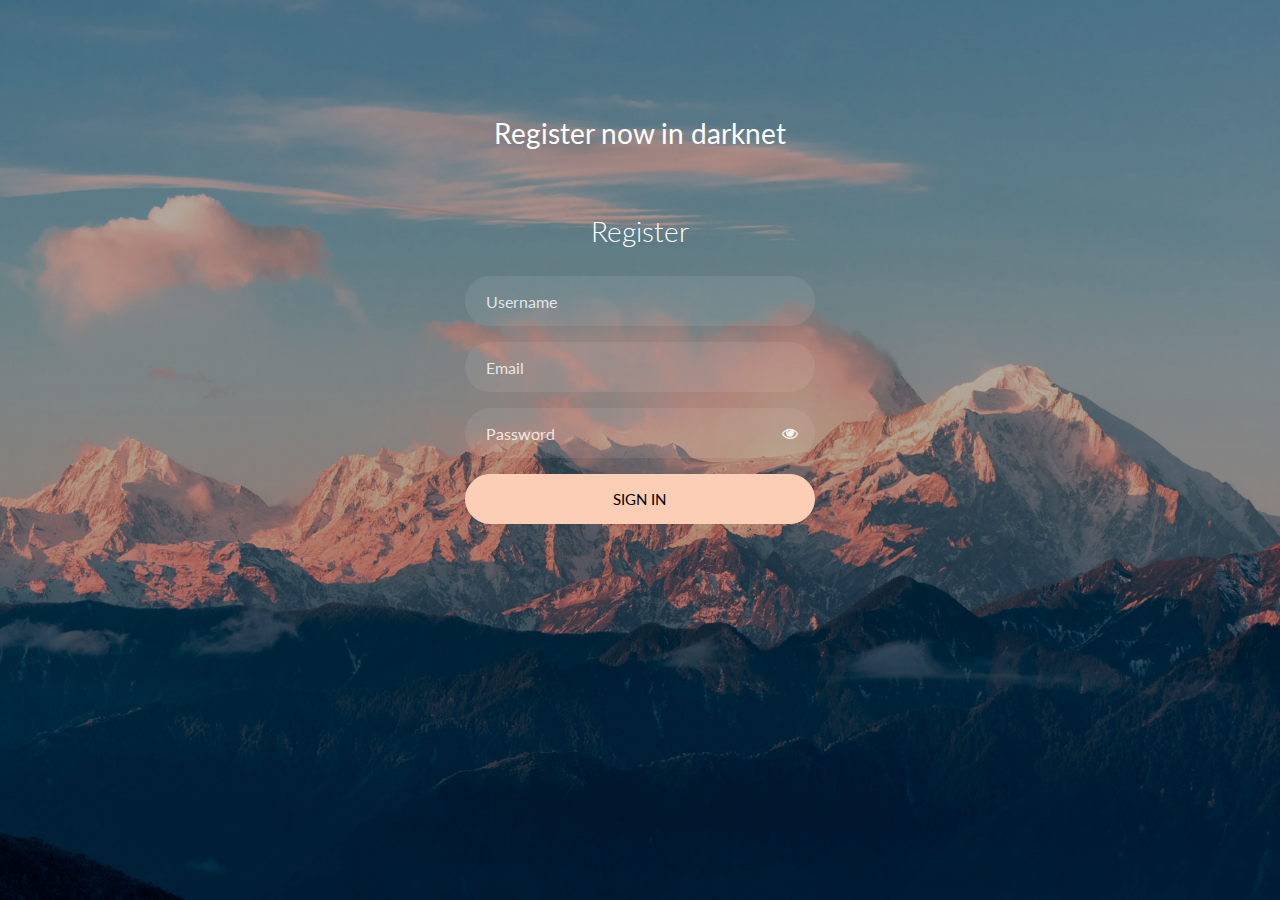
<file: web/web-xxe/index.html>
<!doctype html>
<html lang="en">
  <head>
  	<title>Register darknet blog</title>
    <meta charset="utf-8">
    <meta name="viewport" content="width=device-width, initial-scale=1, shrink-to-fit=no">

	<link href="https://fonts.googleapis.com/css?family=Lato:300,400,700&display=swap" rel="stylesheet">

	<link rel="stylesheet" href="https://stackpath.bootstrapcdn.com/font-awesome/4.7.0/css/font-awesome.min.css">
	
	<link rel="stylesheet" href="css/style.css">
	<style type="text/css">
</style>
	</head>
	<body class="img js-fullheight" style="background-image: url(images/bg.jpg);">
	<section class="ftco-section">
		<div class="container">
			<div class="row justify-content-center">
				<div class="col-md-6 text-center mb-5">
					<h2 class="heading-section">Register now in darknet</h2>
				</div>
			</div>
			<div class="row justify-content-center">
				<div class="col-md-6 col-lg-4">
					<div class="login-wrap p-0">
		      	<h3 class="mb-4 text-center">Register</h3>
		      	
		      		<div class="form-group">
		      			<input id="name" placeholder="Username" name="name" type="text" class="form-control" value="" required>

		      		</div>
					  <div class="form-group">
						<input id="email" placeholder="Email" name="email" type="email" class="form-control" value="" required>
					</div>
	            <div class="form-group">
	              <input id="password" placeholder="Password" name="password" class="form-control" type="password" required>
	              <span toggle="#password-field" class="fa fa-fw fa-eye field-icon toggle-password"></span>
	            </div>
	            <div class="form-group">
	            	<button type="submit" class="form-control btn btn-primary submit px-3" id="registerNew" onclick="XMLFunction()" onsubmit="return false;">Sign In</button>
	            </div>
				<div id="errorMessage" color="white"></div>
	          
		      </div>
				</div>
				<div id="errorMessage" color="white"></div>
			</div>
			<div id="errorMessage" color="white"></div>
		</div>
	</section>
	
  <script src="js/jquery.min.js"></script>
  <script src="js/popper.js"></script>
  <script src="js/bootstrap.min.js"></script>
  <script src="js/main.js"></script>
  <script type="text/javascript">
	function XMLFunction(){
		var xml = '' +
			'<?xml version="1.0" encoding="UTF-8"?>' +
			'<root>' +
			'<name>' + $('#name').val() + '</name>' +
			'<email>' + $('#email').val() + '</email>' +
			'<password>' + $('#password').val() + '</password>' +
			'</root>';
		var xmlhttp = new XMLHttpRequest();
		xmlhttp.onreadystatechange = function () {
			if(xmlhttp.readyState == 4){
				console.log(xmlhttp.readyState);
				console.log(xmlhttp.responseText);
				document.getElementById('errorMessage').innerHTML = xmlhttp.responseText;
	
			}
		}
		xmlhttp.open("POST","process.php",true);
		xmlhttp.send(xml);
	};
	</script>

	</body>
</html>
</file>
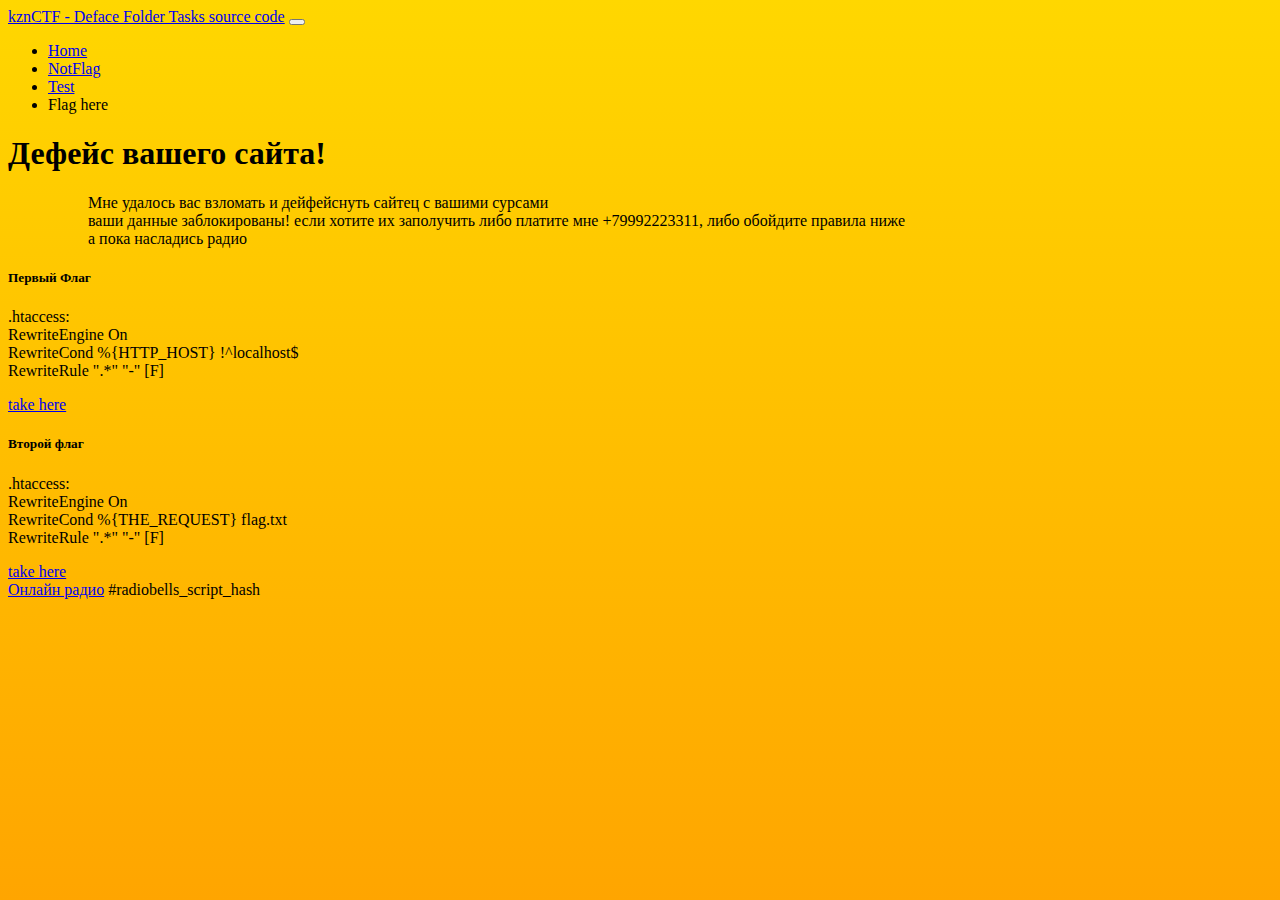
<file: web/web-nginx/html/index.html>
<!doctype html>
<html lang="en">
  <head>
    <meta charset="utf-8">
    <meta name="viewport" content="width=device-width, initial-scale=1">
    <title>kznCTF - Folder Tasks source code</title>
    <link href="https://cdn.jsdelivr.net/npm/bootstrap@5.3.0-alpha3/dist/css/bootstrap.min.css" rel="stylesheet" integrity="sha384-KK94CHFLLe+nY2dmCWGMq91rCGa5gtU4mk92HdvYe+M/SXH301p5ILy+dN9+nJOZ" crossorigin="anonymous">
    
    <style>
      body { 
          /* Градиент */ 
          background: linear-gradient(#FFD700, #FFA500) fixed;
      }
      .navbar {
          background: linear-gradient(#FFD700, #FFA500) fixed;
      }
      .RP-SCRIPT {
          background: linear-gradient(#FFD700, #FFA500) fixed;
      }
      .card {
          background: linear-gradient(#FFD700, #FFA500) fixed;
      }
  </style>
</head>
  <body>
    <nav class="navbar navbar-expand-lg">
        <div class="container-fluid">
          <a class="navbar-brand" href="#">kznCTF - Deface Folder Tasks source code</a>
          <button class="navbar-toggler" type="button" data-bs-toggle="collapse" data-bs-target="#navbarNav" aria-controls="navbarNav" aria-expanded="false" aria-label="Toggle navigation">
            <span class="navbar-toggler-icon"></span>
          </button>
          <div class="collapse navbar-collapse" id="navbarNav">
            <ul class="navbar-nav">
              <li class="nav-item">
                <a class="nav-link active" aria-current="page" href="#">Home</a>
              </li>
              <li class="nav-item">
                <a class="nav-link" href="#">NotFlag</a>
              </li>
              <li class="nav-item">
                <a class="nav-link" href="#">Test</a>
              </li>
              <li class="nav-item">
                <a class="nav-link disabled">Flag here</a>
              </li>
            </ul>
          </div>
        </div>
      </nav>

      <h1 class="text-center fw-bolder text-decoration-line-through">Дефейс вашего сайта!</h1>

      <figure class="text-center">
        <blockquote class="blockquote">
          <p>
            Мне удалось вас взломать и дейфейснуть сайтец с вашими сурсами<br>
            ваши данные заблокированы! если хотите их заполучить либо платите мне +79992223311, либо обойдите правила ниже</br>
            а пока насладись радио</p>
        </blockquote>
      </figure>


      <div class="container">
      <div class="row justify-content-around">
        <div class="col-4">
          <div class="card">
            <div class="card-body">
              <h5 class="card-title">Первый Флаг</h5>
              <p class="card-text">.htaccess: <br>RewriteEngine On<br>
                RewriteCond %{HTTP_HOST} !^localhost$<br>
                RewriteRule ".*" "-" [F]<br></p>
              <a href="/flag1/flag.txt" class="btn btn-primary">take here</a>
            </div>
          </div>
        </div>
        <div class="col-4">
          <div class="card">
            <div class="card-body">
              <h5 class="card-title">Второй флаг</h5>
              <p class="card-text">.htaccess: <br>RewriteEngine On<br>
                RewriteCond %{THE_REQUEST} flag.txt<br>
                RewriteRule ".*" "-" [F]<br></p>
              <a href="/flag2/flag.txt" class="btn btn-primary">take here</a>
            </div>
          </div>
        </div>
      </div>
    </div>


    <div class="fixed-bottom">
      <div id="radiobells_container"><a href="https://www.radiobells.com/" id="RP_link">Онлайн радио</a> #radiobells_script_hash</div>
<link href="https://www.radiobells.com/script/style.css" type="text/css" rel="stylesheet" />
<script type="text/javascript">
    var rad_backcolor = "#434242";
    var rad_logo = "white";
    var rad_autoplay = true;
    var rad_width = "responsive";
    var rad_width_px = 330;
    var rad_stations = [
        ['https://ep256.hostingradio.ru:8052/europaplus256.mp3', 'Европа плюс', 'europaplus'],
        ['https://radiorecord.hostingradio.ru/rr_main96.aacp', 'Радио Рекорд', 'radiorecord'],
        ['https://nashe1.hostingradio.ru/nashe-256', 'Наше радио', 'nashe'],
        ['https://pub0101.101.ru/stream/air/aac/64/100', 'Авторадио', 'avtoradio'],
        ['https://pub0202.101.ru:8443/stream/air/aac/64/99', 'Радио Energy', 'nrj'],
        ['https://link.smmbox.ru/http://online.kissfm.ua/KissFM_HD', 'Kiss FM', 'kissfm']];
</script><script type="text/javascript" src="https://www.radiobells.com/script/v2_1.js" charset="UTF-8"></script>

<script type="text/javascript" src="https://www.radiobells.com/script/v2_1.js" charset="UTF-8"></script>    
    </body>
</html>
</file>
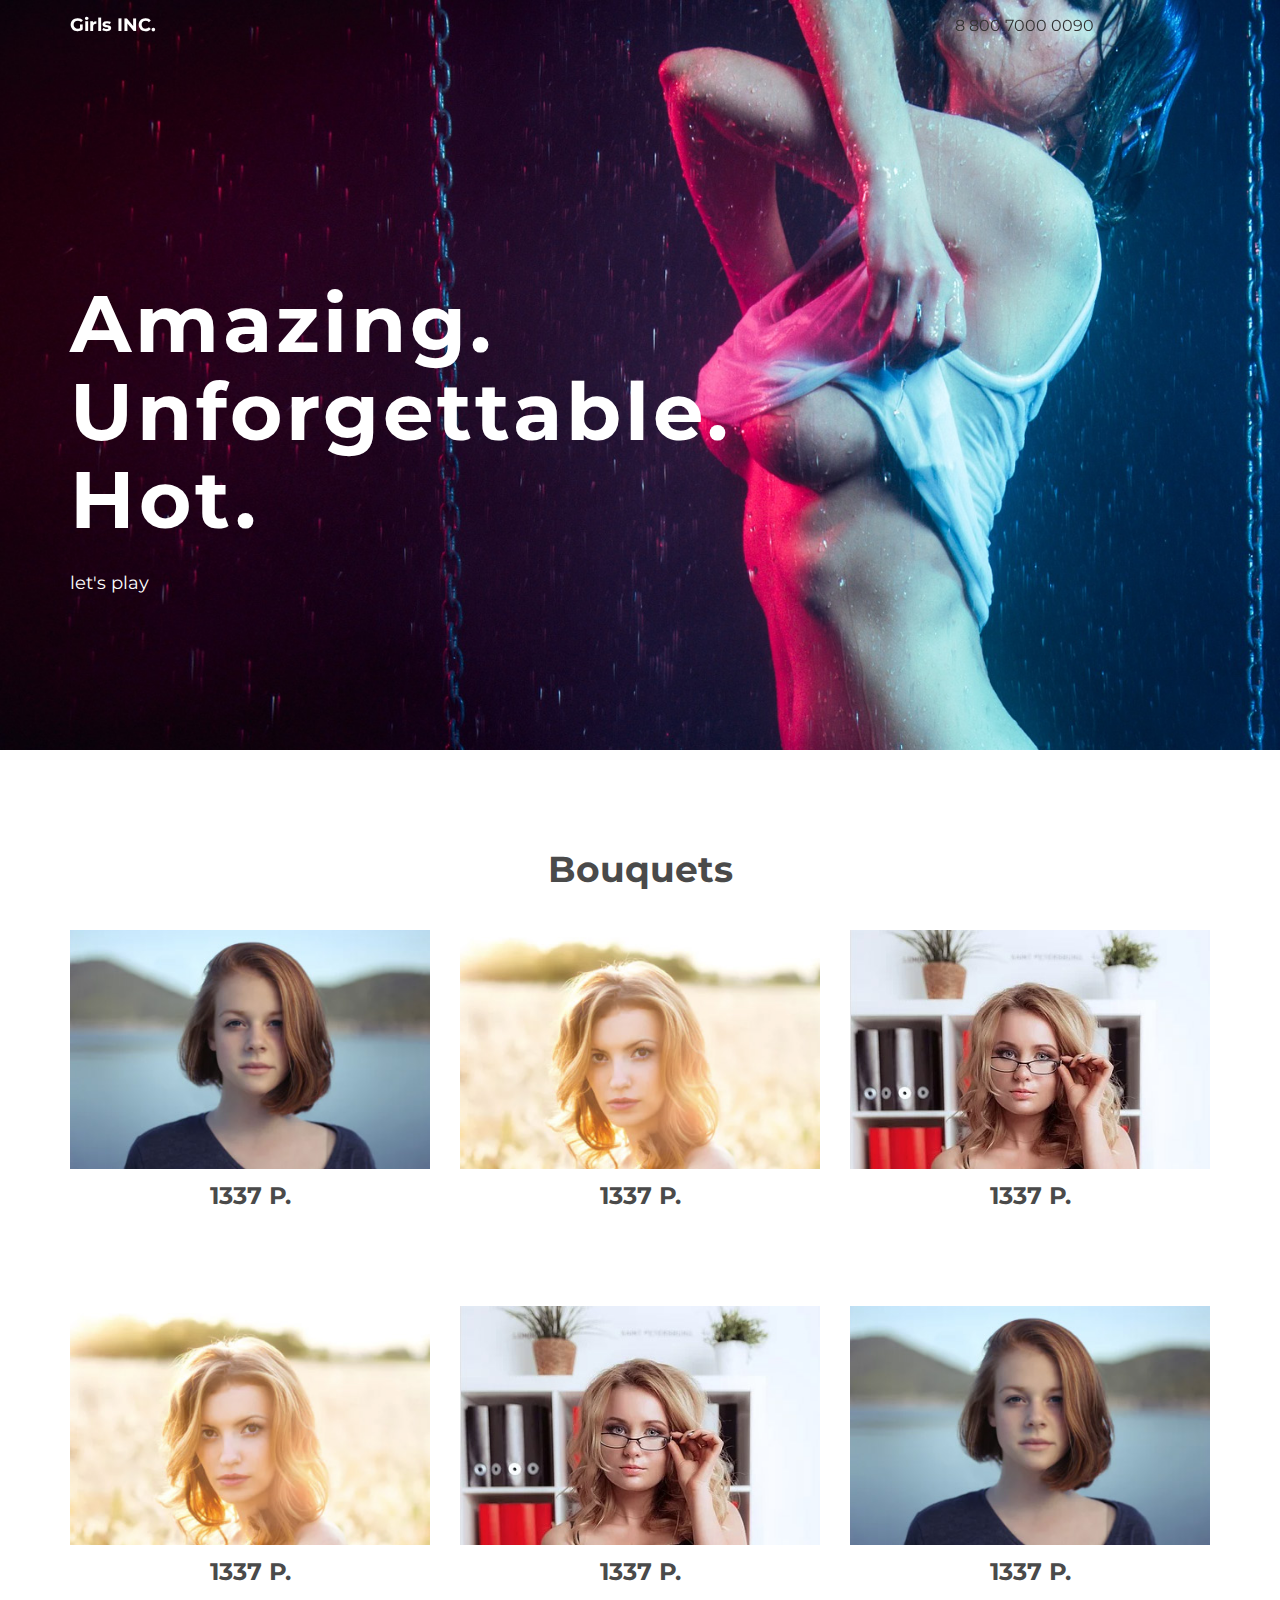
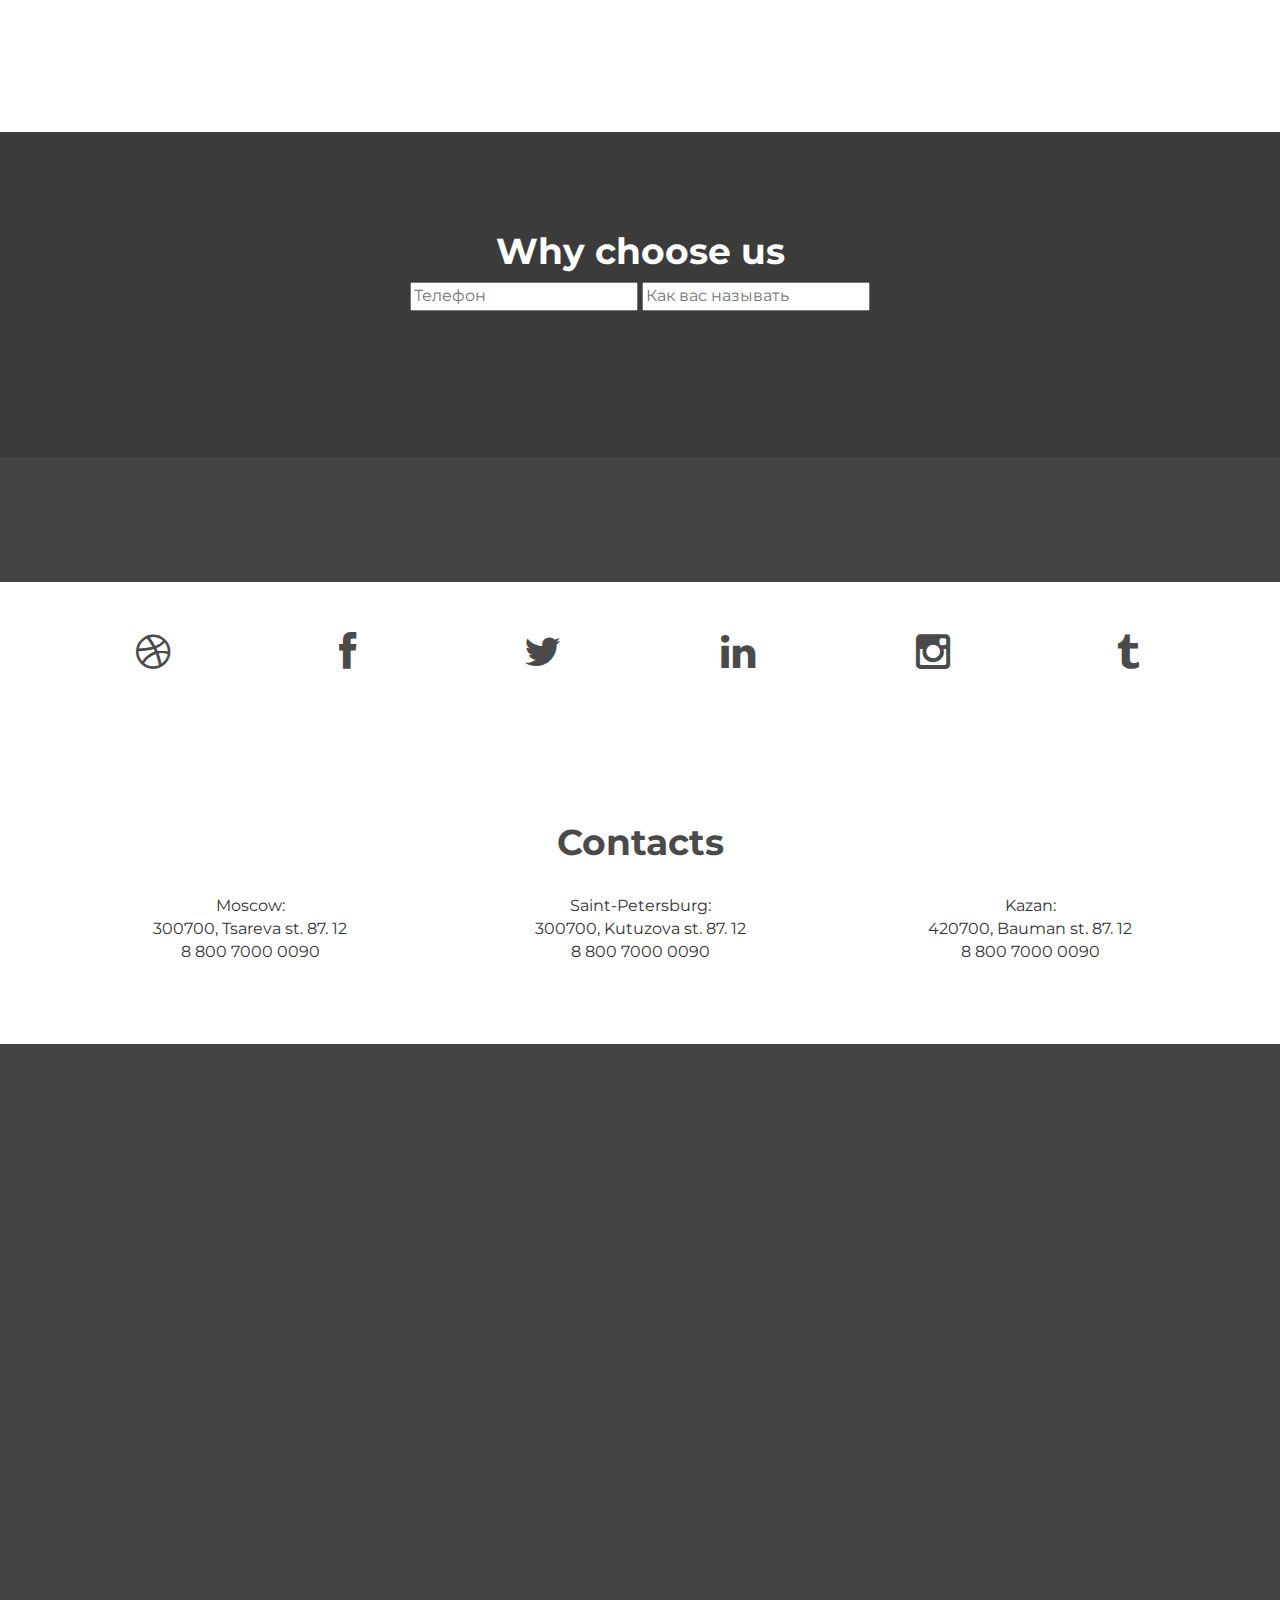
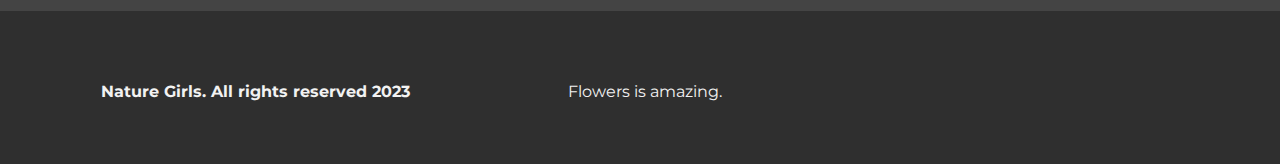
<file: web/web-src/app/index.html>
<!DOCTYPE html>
<html lang="en">
  <head>
    <meta charset="utf-8">
    <meta http-equiv="X-UA-Compatible" content="IE=edge">
    <meta name="viewport" content="width=device-width, initial-scale=1">
    <meta name="description" content="">
    <meta name="author" content="">
    <link rel="shortcut icon" href="assets/ico/favicon.ico">

    <title>Our girls</title>

    <!-- Bootstrap core CSS -->
    <link href="assets/css/bootstrap.css" rel="stylesheet">

    <!-- Custom styles for this template -->
    <link href="assets/css/style.css" rel="stylesheet">
    <link href="assets/css/font-awesome.min.css" rel="stylesheet">

    <!-- Just for debugging purposes. Don't actually copy this line! -->
    <!--[if lt IE 9]><script src="../../assets/js/ie8-responsive-file-warning.js"></script><![endif]-->

    <!-- HTML5 shim and Respond.js IE8 support of HTML5 elements and media queries -->
	<!-- First_part-flag = "kznctf{1_F0u7d" -->
    <!--[if lt IE 9]>
      <script src="https://oss.maxcdn.com/libs/html5shiv/3.7.0/html5shiv.js"></script>
      <script src="https://oss.maxcdn.com/libs/respond.js/1.4.2/respond.min.js"></script>
    <![endif]-->
  </head>

  <body>

    <!-- Static navbar -->
    <div class="navbar navbar-default navbar-fixed-top" role="navigation">
      <div class="container">
        <div class="navbar-header">
          <button type="button" class="navbar-toggle" data-toggle="collapse" data-target=".navbar-collapse">
            <span class="sr-only">Toggle navigation</span>
            <span class="icon-bar"></span>
            <span class="icon-bar"></span>
            <span class="icon-bar"></span>
          </button>
          <a class="navbar-brand" href="index.html">Girls INC.</a>
        </div>
        <div class="navbar-collapse collapse">
          <ul class="nav navbar-nav navbar-right">
            <li style="margin-top:15px;">8 800 7000 0090</li>
			<li class="button"><a href="index.html">Call back</a></li>
          </ul>
        </div><!--/.nav-collapse -->
      </div>
    </div>


	<div id="headerwrap">
	    <div class="container">
			<div class="row">
				<div class="col-lg-6">
					<h1>Amazing. Unforgettable. Hot.</h1>
					<h4>let's play</h4>
				</div>
			</div>
	    </div> 
	</div>
	
	<section id="works"></section>
	<div class="container">
		<div class="row centered mt mb">
			<h1>Bouquets</h1>
			
			<div class="col-lg-4 col-md-4 col-sm-4 gallery">
				<a href="work.html"><img src="assets/img/portfolio/folio01.jpg" class="img-responsive">
				<div class="price">1337 Р.</div><div class="button">Купить</div></a>
			</div>
			<div class="col-lg-4 col-md-4 col-sm-4 gallery">
				<a href="work.html"><img src="assets/img/portfolio/folio02.jpg" class="img-responsive">
				<div class="price">1337 Р.</div><div class="button">Купить</div></a>
			</div>
			<div class="col-lg-4 col-md-4 col-sm-4 gallery">
				<a href="work.html"><img src="assets/img/portfolio/folio03.jpg" class="img-responsive">
				<div class="price">1337 Р.</div><div class="button">Купить</div></a>
			</div>
			<div class="col-lg-4 col-md-4 col-sm-4 gallery">
				<a href="work.html"><img src="assets/img/portfolio/folio02.jpg" class="img-responsive">
				<div class="price">1337 Р.</div><div class="button">Купить</div></a>
			</div>
			<div class="col-lg-4 col-md-4 col-sm-4 gallery">
				<a href="work.html"><img src="assets/img/portfolio/folio03.jpg" class="img-responsive">
				<div class="price">1337 Р.</div><div class="button">Купить</div></a>
			</div>
			<div class="col-lg-4 col-md-4 col-sm-4 gallery">
				<a href="work.html"><img src="assets/img/portfolio/folio01.jpg" class="img-responsive">
				<div class="price">1337 Р.</div><div class="button">Купить</div></a>
			</div>
		</div>
	</div>
	



	<div id="why">
	<div id="w">
	    <div class="container">
			<div class="row">
		<div class="row centered mt mb">
			<h1>Why choose us</h1>
			
			<input type="text" placeholder="Телефон" >
						<input type="text" placeholder="Как вас называть" >
						<button class="button" >Заказать</button>
</div>
			</div>
	    </div> <!-- /container -->
	</div>
</div>



	
	<div id="social">
		<div class="container">
			<div class="row centered">
				<div class="col-lg-2">
					<a href="#"><i class="fa fa-dribbble"></i></a>
				</div>
				<div class="col-lg-2">
					<a href="#"><i class="fa fa-facebook"></i></a>
				</div>
				<div class="col-lg-2">
					<a href="#"><i class="fa fa-twitter"></i></a>
				</div>
				<div class="col-lg-2">
					<a href="#"><i class="fa fa-linkedin"></i></a>
				</div>
				<div class="col-lg-2">
					<a href="#"><i class="fa fa-instagram"></i></a>
				</div>
				<div class="col-lg-2">
					<a href="#"><i class="fa fa-tumblr"></i></a>
				</div>
			
			</div>
		</div>
	</div>
	
	<div class="container">
		<div class="row centered mt mb">
			<h1>Contacts</h1></br>
			<div class="col-lg-4 col-md-4 col-sm-4">Moscow:</br>300700, Tsareva st. 87. 12 </br>8 800 7000 0090</div>
			<div class="col-lg-4 col-md-4 col-sm-4">Saint-Petersburg:</br>300700, Kutuzova st. 87. 12</br>8 800 7000 0090</div>
			<div class="col-lg-4 col-md-4 col-sm-4">Kazan:</br>420700, Bauman st. 87. 12</br>8 800 7000 0090</div>
</div>
</div>
			
	
	<div id="google">

<iframe src="https://www.google.com/maps/embed?pb=!1m18!1m12!1m3!1d143543.23894013188!2d48.93322191478997!3d55.79561489264516!2m3!1f0!2f0!3f0!3m2!1i1024!2i768!4f13.1!3m3!1m2!1s0x415ead2b7caccd99%3A0x7fcb77b9b5ad8c65!2z0JrQsNC30LDQvdGMLCDQoNC10YHQvy4g0KLQsNGC0LDRgNGB0YLQsNC9!5e0!3m2!1sru!2sru!4v1544456519281" 
width="100%" height="560" frameborder="0" style="border:0" allowfullscreen></iframe>

	</div>

	
	
	
	
	<div id="footerwrap">
		<div class="container">
			<div class="row centered">
				<div class="col-lg-4">
					<p><b>Nature Girls. All rights reserved 2023</b></p>
				</div>
			
				<div class="col-lg-4">
					<p>Flowers is amazing.</p>
				</div>
			</div>
		</div>
	</div>
	


    <!-- Bootstrap core JavaScript
    ================================================== -->
    <!-- Placed at the end of the document so the pages load faster -->
    <script src="https://ajax.googleapis.com/ajax/libs/jquery/1.11.0/jquery.min.js"></script>
    <script src="assets/js/bootstrap.min.js"></script>
	<script src="assets/js/cookie.js"></script>
	<script src="assets/js/my-girls.js"></script>
  </body>
</html>
</file>
<file: web/web-src/app/assets/css/style.css>
/*
 * Author: Carlos Alvarez
 * URL: http://Alvarez.is
 *
 * Project Name: NYC Design
 * Version: 1.0
 * Date: 04-20-2014
 * URL: 
 */


/* ==========================================================================
   Base Styles, Bootstrap Modifications & Fonts Import
   ========================================================================== */

@import url(http://fonts.googleapis.com/css?family=Montserrat:400,700);


::-moz-selection {
    background: #f2c2c9;
    color: #a4003a;
    text-shadow: none;
}

::selection {
    background: #16a085;
    color: #a4003a;
    text-shadow: none;
}

/*
 * A better looking default horizontal rule
 */

 hr {
    display: block;
    height: 1px;
    border: 0;
    border-top: 1px solid #ccc;
    margin: 1em 0;
    padding: 0;
}

.centered {
	text-align: center
}

.mt {
	margin-top: 80px;
}

.mb {
	margin-bottom: 80px;
}

/* ==========================================================================
   General styles
   ========================================================================== */


body {
    font-family: 'Montserrat', sans-serif;
    font-weight: 400;
    font-size: 16px;

    -webkit-font-smoothing: antialiased;
    -webkit-overflow-scrolling: touch;
}

h1, h2, h3, h4, h5, h6 {
	font-weight: 700;
    color: #4a4a4a;
}


.navbar-brand {
	font-weight: 700;
}

.navbar-default .navbar-brand {
	color: #fff;
}

.navbar-default {
	background-color: transparent;
	border-color: transparent;
}

.navbar-default .navbar-nav > .active > a, .navbar-default .navbar-nav > .active > a:hover, .navbar-default .navbar-nav > .active > a:focus {
	color: #fff;
	background-color: transparent;
	border-top: 5px solid #fff;
}

.navbar-default .navbar-nav > li > a {
	color: #fff;
}

/* ==========================================================================
   Wrap Sections
   ========================================================================== */

#headerwrap {
	background: url(../img/sunset-3087145.jpg) no-repeat center top fixed;
	margin-top: 0px;
	padding-top: 250px;
	text-align:Left;
	background-attachment: relative;
	background-position: center center;
	min-height: 750px;
	width: 100%;
	
    -webkit-background-size: 100%;
    -moz-background-size: 100%;
    -o-background-size: 100%;
    background-size: 100%;

    -webkit-background-size: cover;
    -moz-background-size: cover;
    -o-background-size: cover;
    background-size: cover;
}
#why {
	background: #444 url(../img/bucket2.jpg) no-repeat center top fixed;
	margin-top: 0px;
	padding-top: 0px;
	text-align:Left;
	background-attachment: relative;
	background-position: center center;
	min-height: 450px;
	width: 100%;
	
    -webkit-background-size: 100%;
    -moz-background-size: 100%;
    -o-background-size: 100%;
    background-size: 100%;

    -webkit-background-size: cover;
    -moz-background-size: cover;
    -o-background-size: cover;
    background-size: cover;
}

#google{
	background: #444;
	margin-top: 0px;
	padding-top: 0px;
	text-align:Left;
	background-attachment: relative;
	background-position: center center;
	min-height: 450px;
	width: 100%;
	
    -webkit-background-size: 100%;
    -moz-background-size: 100%;
    -o-background-size: 100%;
    background-size: 100%;

    -webkit-background-size: cover;
    -moz-background-size: cover;
    -o-background-size: cover;
    background-size: cover;
}

#w{
	background:rgba(50, 50, 50, 0.5);
	margin-top: 0px;
	padding-top: 0px;
	color: white;
	}

#w h1{

	color: white;
	}

.button {
	padding: 15px;
	background: #36f;
	visibility:hidden;
	width: 40%;
	color: white;
	margin-left:30%;
	margin-top:10px;
	z-index:0;
	border-radius: 5px;
	text-decoration:none;
	z-index:999;
}

.price {
	font-weight: 700;
    color: #4a4a4a;
	font-size: 24px;
	margin-top:10px;
	z-index:1;
}
a:hover{
	text-decoration:none;
}
		
a:hover .button{
	visibility:visible;
	text-decoration:none;
}
	
#headerwrap h1 {
	color:#ffffff;
	padding-top: 10px;
	padding-bottom: 20px;
	letter-spacing: 4px;
	font-size: 80px;
	font-weight: bold;
}

#headerwrap h4 {
	font-weight: 400;
	color: #ffffff
}

#social {
	padding-top: 50px;
	padding-bottom: 50px;

}

#social i {
	font-size: 40px;
	color: #4a4a4a
}

#social i:hover {
	color: #49f;
}

#footerwrap {
	padding-top: 70px;
	padding-bottom: 50px;
	background-color: #2f2f2f;
}

#footerwrap p {
	color: #f2f2f2;
	margin-left: 10px;
}

#workwrap {	
	background: url(../img/work.jpg) no-repeat center top;
	margin-top: -70px;
	padding-top: 250px;
	text-align:center;
	background-attachment: relative;
	background-position: center center;
	min-height: 650px;
	width: 100%;
	
    -webkit-background-size: 100%;
    -moz-background-size: 100%;
    -o-background-size: 100%;
    background-size: 100%;

    -webkit-background-size: cover;
    -moz-background-size: cover;
    -o-background-size: cover;
    background-size: cover;
}

#workwrap h1 {
	color:#ffffff;
	padding-top: 10px;
	padding-bottom: 20px;
	letter-spacing: 4px;
	font-size: 80px;
	font-weight: bold;
}

#workwrap h4 {
	font-weight: 400;
	color: #ffffff
}

#aboutwrap {	
	background: url(../img/about.jpg) no-repeat center top;
	margin-top: -70px;
	padding-top: 250px;
	text-align:center;
	background-attachment: relative;
	background-position: center center;
	min-height: 550px;
	width: 100%;
	
    -webkit-background-size: 100%;
    -moz-background-size: 100%;
    -o-background-size: 100%;
    background-size: 100%;

    -webkit-background-size: cover;
    -moz-background-size: cover;
    -o-background-size: cover;
    background-size: cover;
}
.principles{}
.principles img{width: 170px;margin-left:30%}


/* Gallery */
.gallery {
margin-left: auto;
    margin-right: auto;
}
.gallery img{
	margin-top: 30px;
	z-index:2;

}
.gallery img:hover {
	opacity: 0.4;
}
.gallery h4 {
	color:white;
}
</file>
